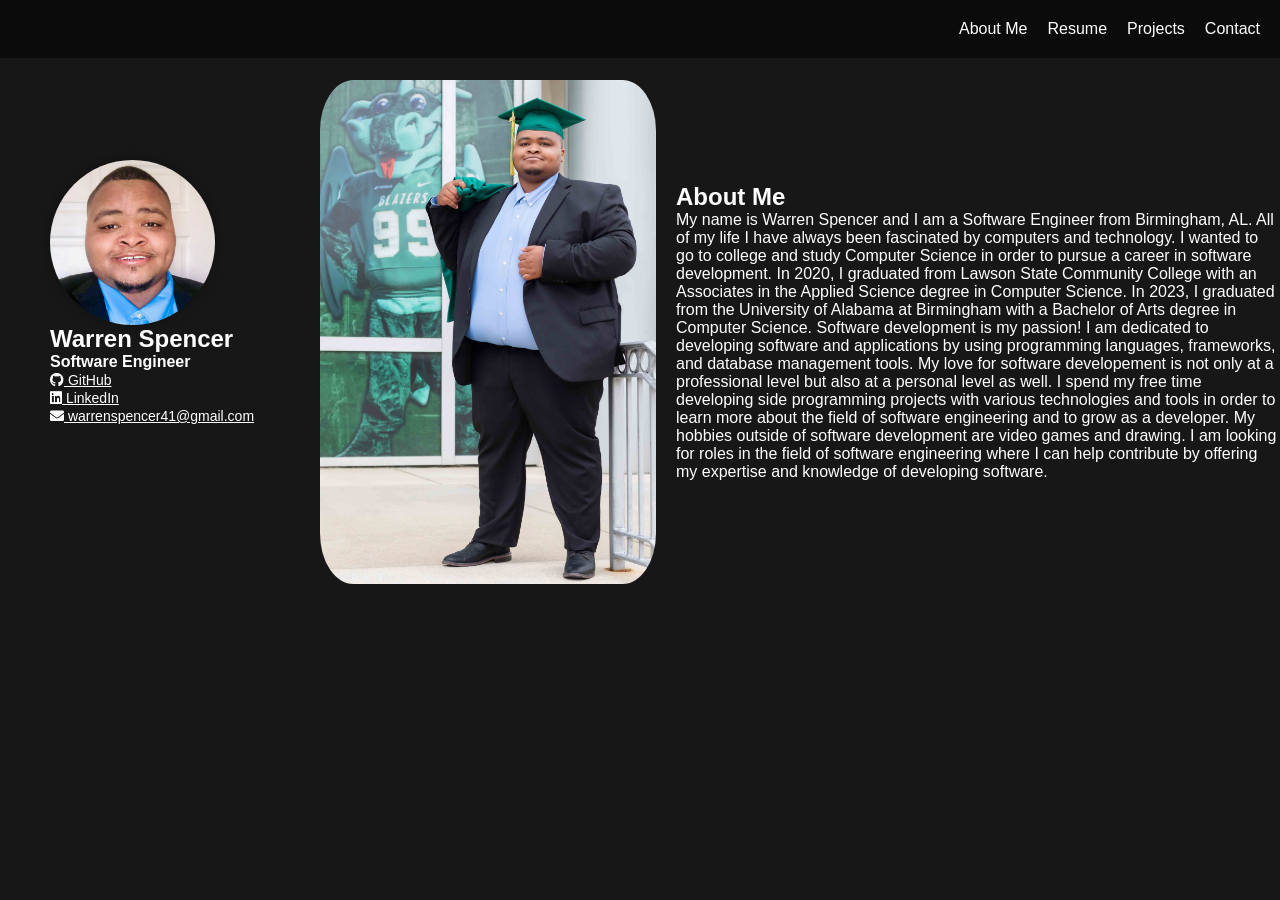
<file: index.html>
<!DOCTYPE html>
<html>
<head>
    <meta charset="utf-8">
    <meta http-equiv="X-UA-Compatible" content="IE=edge">
    <meta name="viewport" content="width=device-width, initial-scale=1">
    <title>Warren's Portfolio</title>
    <link rel="stylesheet" href="index.css">
    <link rel="stylesheet" href="https://cdnjs.cloudflare.com/ajax/libs/font-awesome/5.15.4/css/all.min.css">
</head>
<body>
    <header class="header" role="topnav" id="top">
        <div class="row">
            <nav class="nav" role="nav">
                <ul class="nav_links">
                    <li class="nav_link">
                        <a href="index.html">About Me</a>
                    </li>
                    <li class="nav_link">
                        <a href="resume.html">Resume</a>
                    </li>
                    <li class="nav_link">
                        <a href="projects.html">Projects</a>
                    </li>
                    <li class="nav_link">
                        <a href="contact.html">Contact</a>
                    </li>
                </ul>
            </nav>
        </div>
    </header>

    
    <div class="side-pane">
        <div class="zoom-container">
        <img src="images\GitHub.png" alt="Profile Picture">
        </div>
        <h2>Warren Spencer</h2>
        <h4>Software Engineer</h4>
        <ul class="profile_links">
            <li><a href="https://github.com/Warrenn205" target="_blank" class="github-icon"><i class="fab fa-github"></i> GitHub</a></li>
            <li><a href="https://www.linkedin.com/in/warrendavidspencer/" target="_blank" class="github-icon"><i class="fab fa-linkedin"></i> LinkedIn</a></li>
            <li><a href="mailto:your-warrenspencer41@gmail.com" target="_blank" class="github-icon"><i class="fas fa-envelope"></i> warrenspencer41@gmail.com</a></li>
        </ul>
    </div>

    <main>
        <section id="about" class="content-section">
            <div class="content">
                <img src="images/2023_11_12-Warren-UAB-Graduation-1012.JPG" alt="" width="450" height="580">
                <div class="text">
                    <h1>About Me</h1>
                    <p>My name is Warren Spencer and I am a Software Engineer from Birmingham, AL. All of my life I have always been fascinated by computers and technology. 
                    I wanted to go to college and study Computer Science in order to pursue a career in software development. In 2020, I graduated from Lawson State Community 
                    College with an Associates in the Applied Science degree in Computer Science. In 2023, I graduated from the University of Alabama at Birmingham with a 
                    Bachelor of Arts degree in Computer Science. Software development is my passion! I am dedicated to developing software and applications by using programming
                    languages, frameworks, and database management tools. My love for software developement is not only at a professional level but also at a personal level as well.
                    I spend my free time developing side programming projects with various technologies and tools in order to learn more about the field of software engineering
                    and to grow as a developer. My hobbies outside of software development are video games and drawing. I am looking for roles in the field of 
                    software engineering where I can help contribute by offering my expertise and knowledge of developing software.
                    </p>
                </div>
        </section>
    </main>
</body>
</html>
</file>
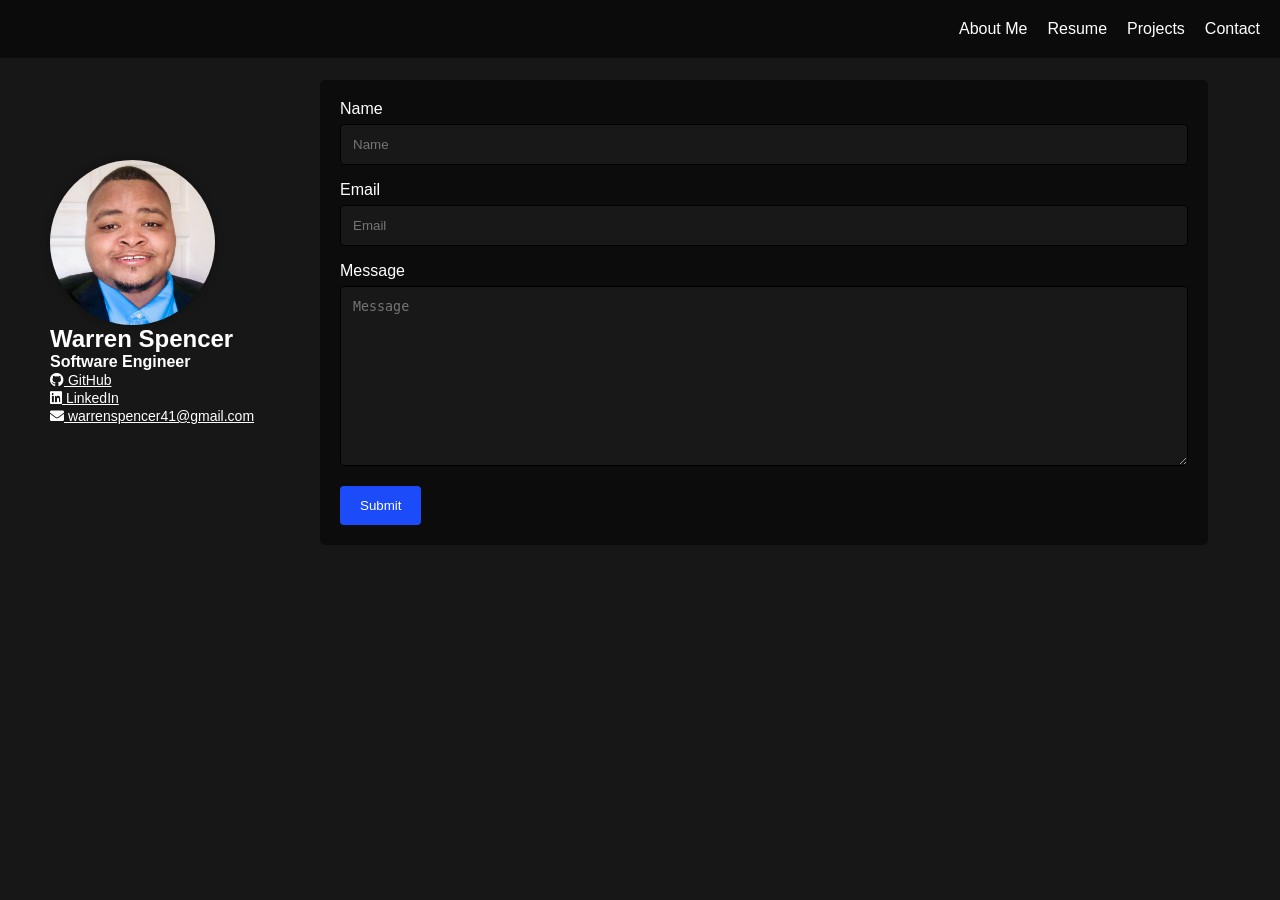
<file: contact.html>
<!DOCTYPE html>
<html>
<head>
    <meta charset="utf-8">
    <meta http-equiv="X-UA-Compatible" content="IE=edge">
    <meta name="viewport" content="width=device-width, initial-scale=1">
    <title>Warren's Portfolio</title>
    <link rel="stylesheet" href="index.css">
    <link rel="stylesheet" href="https://cdnjs.cloudflare.com/ajax/libs/font-awesome/5.15.4/css/all.min.css">
</head>
<body>
    <header class="header" role="topnav" id="top">
        <div class="row">
            <nav class="nav" role="nav">
                <ul class="nav_links">
                    <li class="nav_link">
                        <a href="index.html">About Me</a>
                    </li>
                    <li class="nav_link">
                        <a href="resume.html">Resume</a>
                    </li>
                    <li class="nav_link">
                        <a href="projects.html">Projects</a>
                    </li>
                    <li class="nav_link">
                        <a href="contact.html">Contact</a>
                    </li>
                </ul>
            </nav>
        </div>
    </header>

    
    <div class="side-pane">
        <div class="zoom-container">
        <img src="images\GitHub.png" alt="Profile Picture">
        </div>
        <h2>Warren Spencer</h2>
        <h4>Software Engineer</h4>
        <ul class="profile_links">
            <li><a href="https://github.com/Warrenn205" target="_blank" class="github-icon"><i class="fab fa-github"></i> GitHub</a></li>
            <li><a href="https://www.linkedin.com/in/warrendavidspencer/" target="_blank" class="github-icon"><i class="fab fa-linkedin"></i> LinkedIn</a></li>
            <li><a href="mailto:your-warrenspencer41@gmail.com" target="_blank" class="github-icon"><i class="fas fa-envelope"></i> warrenspencer41@gmail.com</a></li>
        </ul>
    </div>

    <main>
        <section id="about" class="content-section">
            <div class="container">
                    <label for="name">Name</label>
                    <input type="text" id="name" name="Name" placeholder="Name">
                    <label for="email">Email</label>
                    <input type="text" id="email" name="email" placeholder="Email">
                    <label for="message">Message</label>
                    <textarea id="message" name="subject" placeholder="Message" style="height:180px"></textarea>
                    <input type="submit" value="Submit">
                </div>
        </section>
    </main>
</body>
</html>
</file>
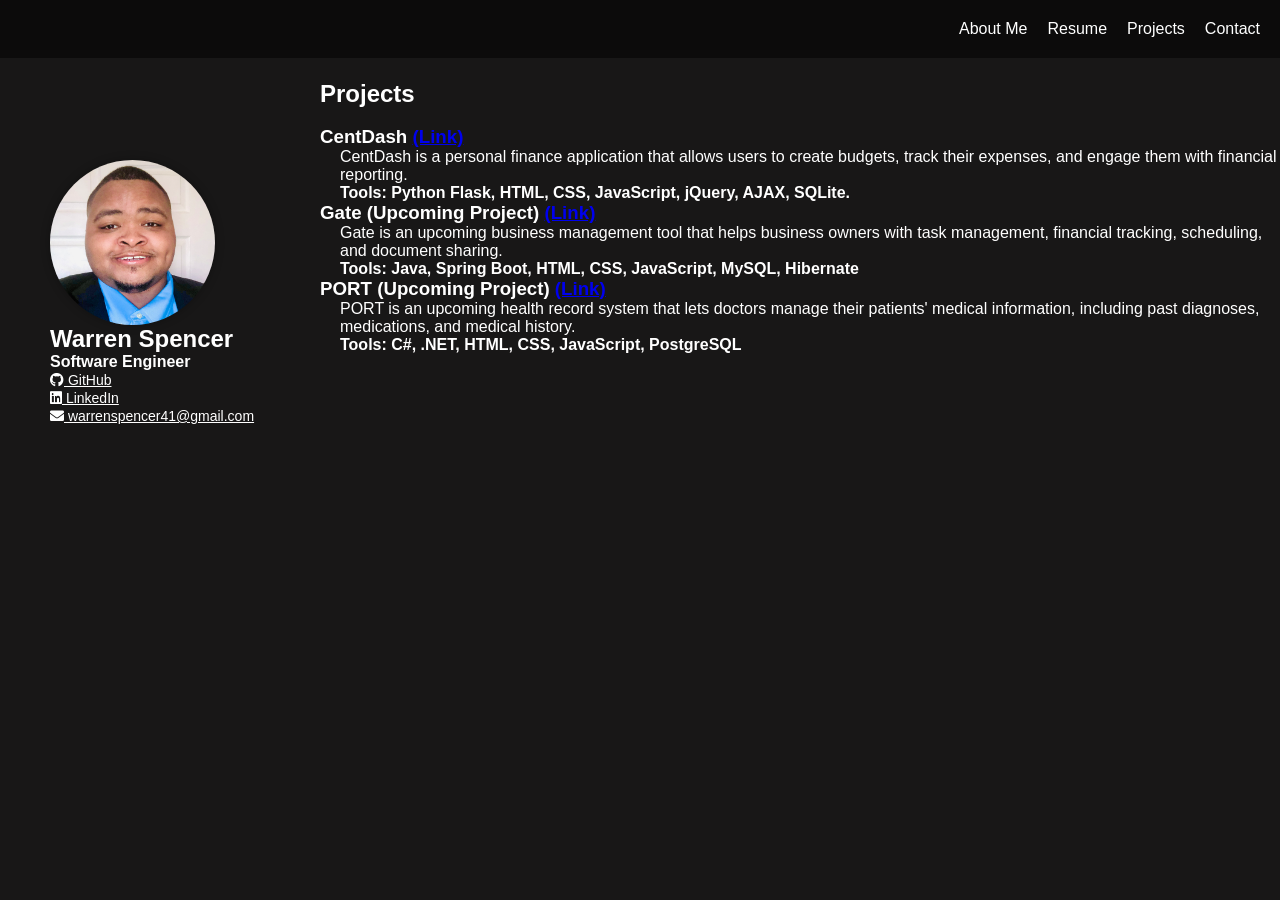
<file: projects.html>
<!DOCTYPE html>
<html>
<head>
    <meta charset="utf-8">
    <meta http-equiv="X-UA-Compatible" content="IE=edge">
    <meta name="viewport" content="width=device-width, initial-scale=1">
    <title>Warren's Portfolio</title>
    <link rel="stylesheet" href="index.css">
    <link rel="stylesheet" href="https://cdnjs.cloudflare.com/ajax/libs/font-awesome/5.15.4/css/all.min.css">
</head>
<body>
    <header class="header" role="topnav" id="top">
        <div class="row">
            <nav class="nav" role="nav">
                <ul class="nav_links">
                    <li class="nav_link">
                        <a href="index.html">About Me</a>
                    </li>
                    <li class="nav_link">
                        <a href="resume.html">Resume</a>
                    </li>
                    <li class="nav_link">
                        <a href="projects.html">Projects</a>
                    </li>
                    <li class="nav_link">
                        <a href="contact.html">Contact</a>
                    </li>
                </ul>
            </nav>
        </div>
    </header>

    
    <div class="side-pane">
        <div class="zoom-container">
        <img src="images\GitHub.png" alt="Profile Picture">
        </div>
        <h2>Warren Spencer</h2>
        <h4>Software Engineer</h4>
        <ul class="profile_links">
            <li><a href="https://github.com/Warrenn205" target="_blank" class="github-icon"><i class="fab fa-github"></i> GitHub</a></li>
            <li><a href="https://www.linkedin.com/in/warrendavidspencer/" target="_blank" class="github-icon"><i class="fab fa-linkedin"></i> LinkedIn</a></li>
            <li><a href="mailto:your-warrenspencer41@gmail.com" target="_blank" class="github-icon"><i class="fas fa-envelope"></i> warrenspencer41@gmail.com</a></li>
        </ul>
    </div>

    <main>
        <section id="projects" class="content-section">
            <div class="content3">
                <h1>Projects</h1>
                <br> 
                <h3>CentDash <a href="https://github.com/Warrenn205/CentDash" class="cent">(Link)</a></h2>
                <div class="text">
                <p>CentDash is a personal finance application that allows users to create budgets,
                    track their expenses, and engage them with financial reporting.
                    <br>
                    <h4>Tools: Python Flask, HTML, CSS, JavaScript, jQuery, AJAX, SQLite.</h4>
                </p>
            </div>
            <h3>Gate (Upcoming Project) <a href="https://github.com/Warrenn205/Gate" class="gate">(Link)</a></h2>
                <div class="text">
                <p>Gate is an upcoming business management tool that helps business owners with task management, financial tracking, scheduling, and document sharing.
                    <br>
                    <h4>Tools: Java, Spring Boot, HTML, CSS, JavaScript, MySQL, Hibernate</h4>
                </div>
            <h3>PORT (Upcoming Project) <a href="https://github.com/Warrenn205/PORT" class="port">(Link)</a></h2>
                    <div class="text">
                    <p>PORT is an upcoming health record system that lets doctors manage their patients' medical information, including past diagnoses, medications, and medical history.
                        <br>
                        <h4>Tools: C#, .NET, HTML, CSS, JavaScript, PostgreSQL</h4>
                </div>
        </section>
    </main>
</body>
</html>
</file>
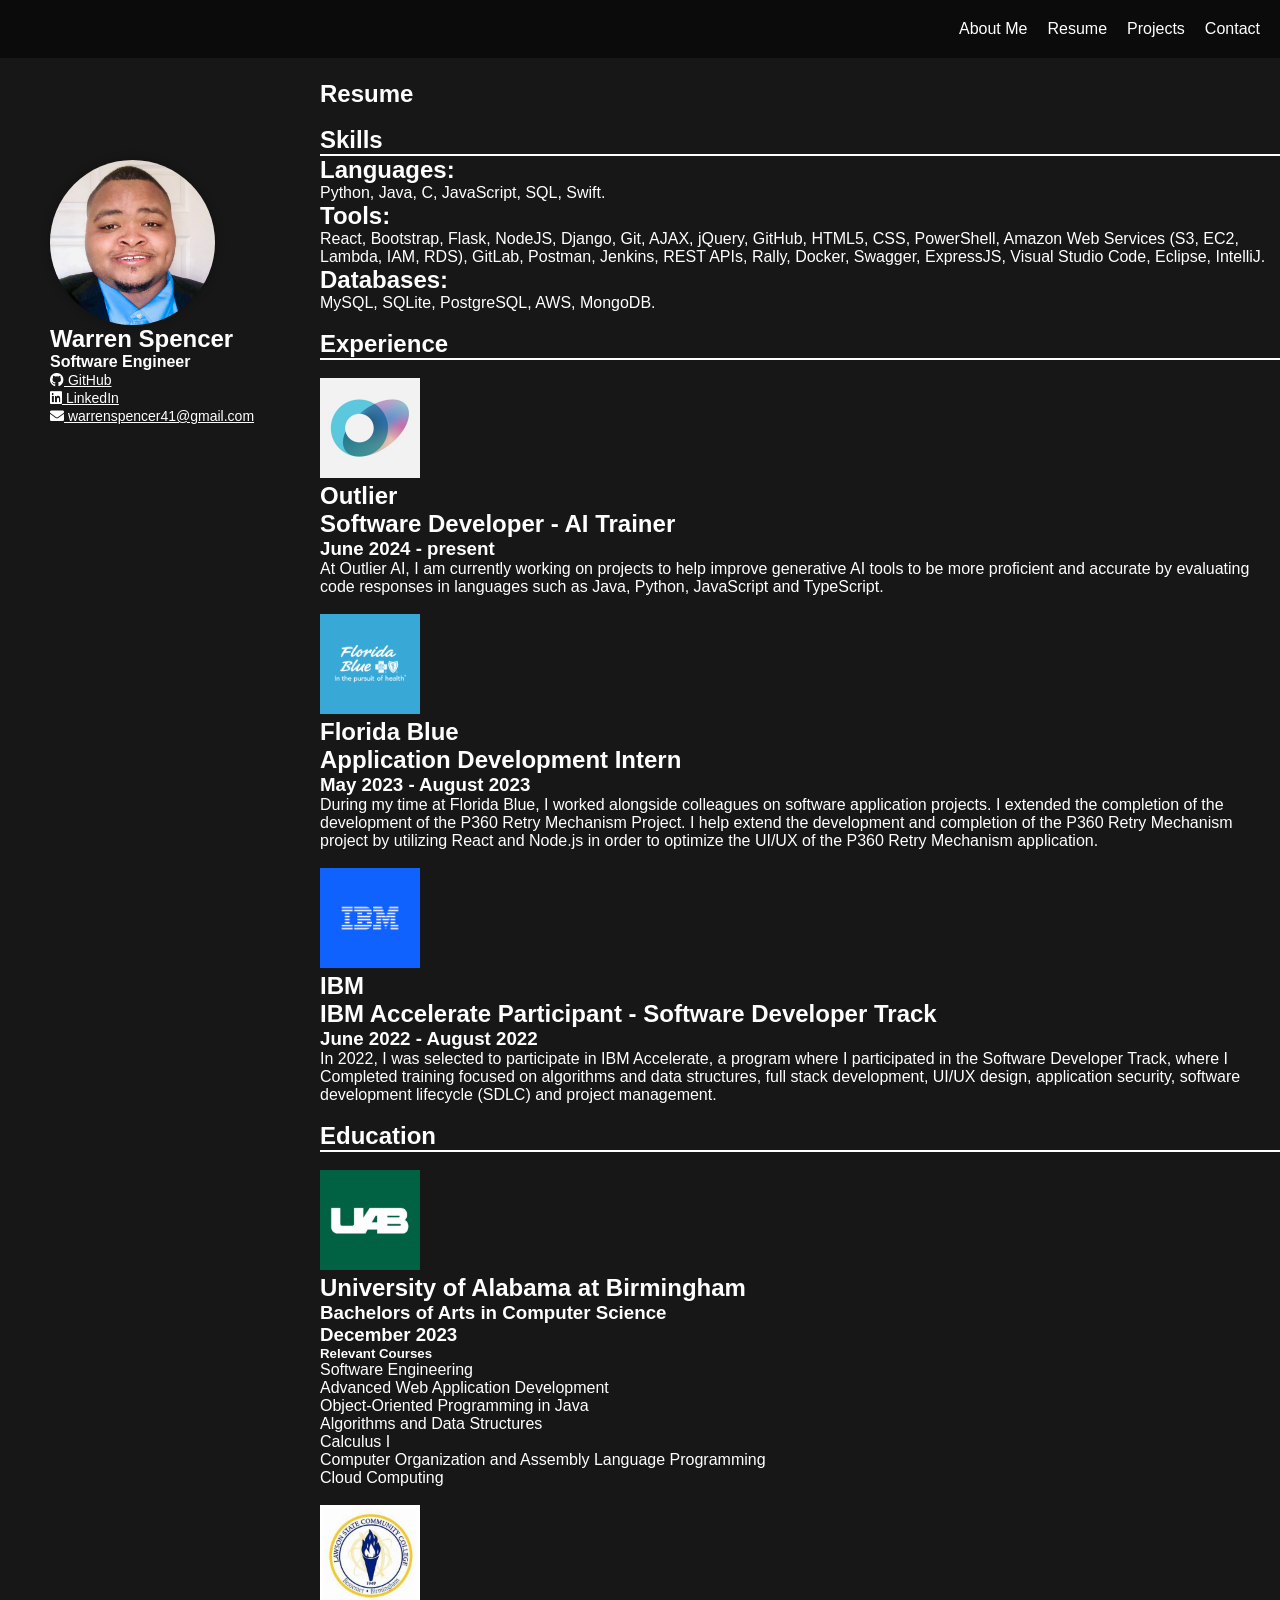
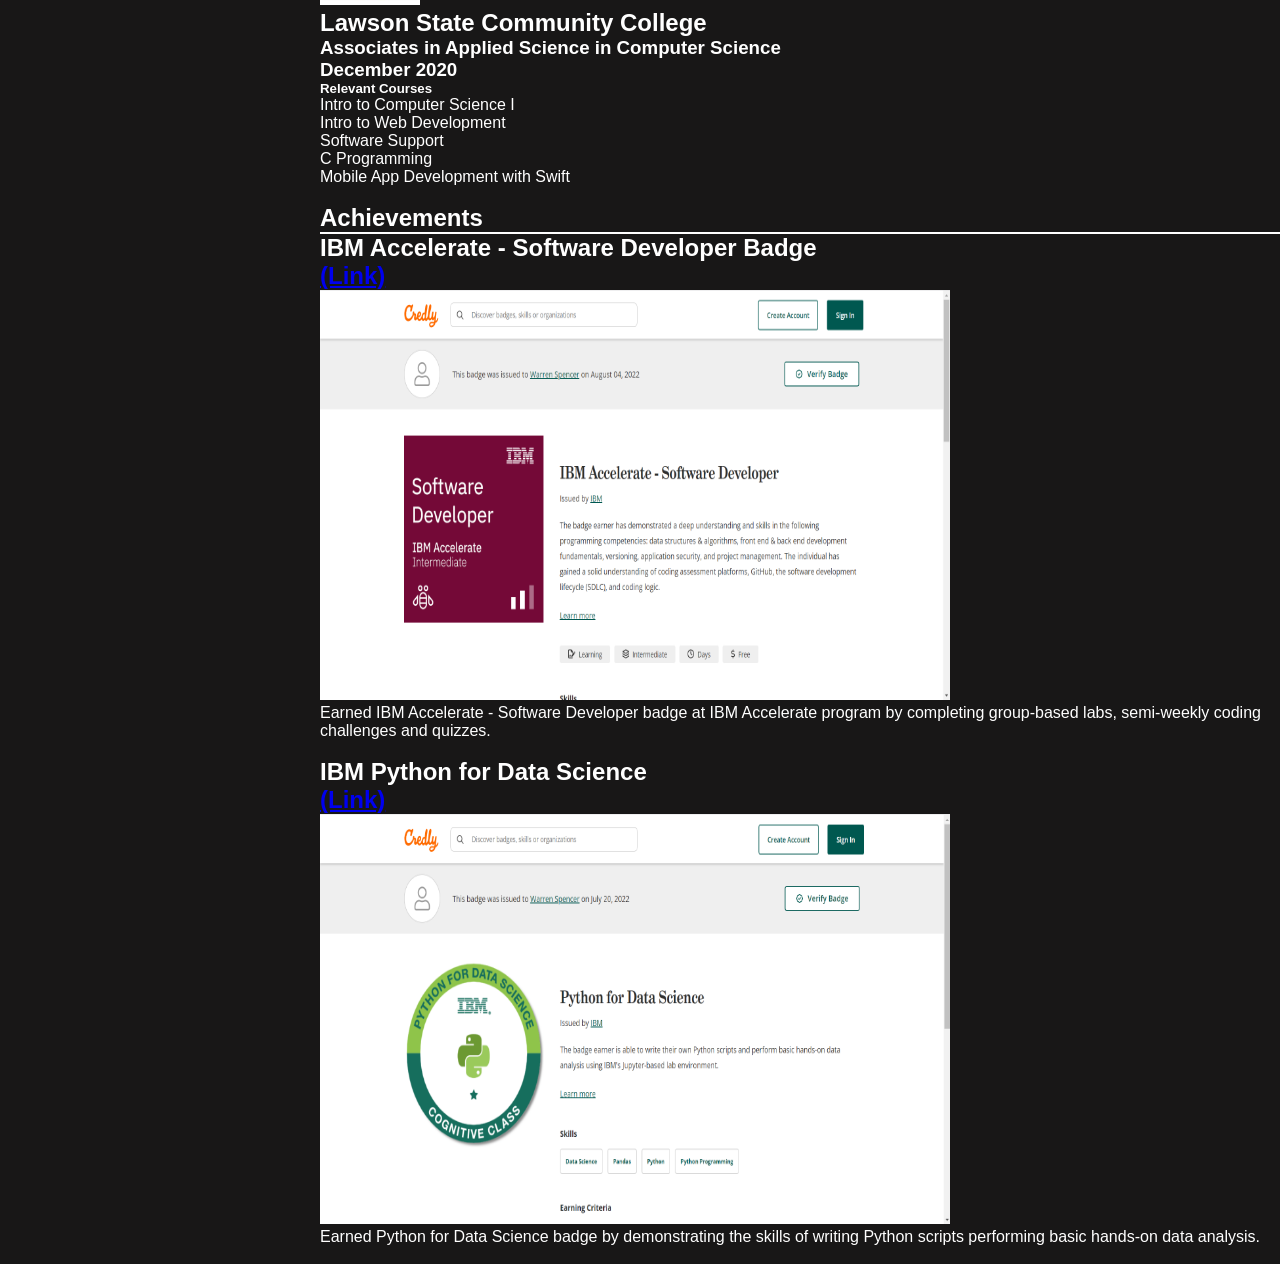
<file: resume.html>
<!DOCTYPE html>
<html>
<head>
    <meta charset="utf-8">
    <meta http-equiv="X-UA-Compatible" content="IE=edge">
    <meta name="viewport" content="width=device-width, initial-scale=1">
    <title>Warren's Portfolio</title>
    <link rel="stylesheet" href="index.css">
    <link rel="stylesheet" href="https://cdnjs.cloudflare.com/ajax/libs/font-awesome/5.15.4/css/all.min.css">
</head>
<body>
    <header class="header" role="topnav" id="top">
        <div class="row">
            <nav class="nav" role="nav">
                <ul class="nav_links">
                    <li class="nav_link">
                        <a href="index.html">About Me</a>
                    </li>
                    <li class="nav_link">
                        <a href="resume.html">Resume</a>
                    </li>
                    <li class="nav_link">
                        <a href="projects.html">Projects</a>
                    </li>
                    <li class="nav_link">
                        <a href="contact.html">Contact</a>
                    </li>
                </ul>
            </nav>
        </div>
    </header>

    
    <div class="side-pane">
        <div class="zoom-container">
        <img src="images\GitHub.png" alt="Profile Picture">
        </div>
        <h2>Warren Spencer</h2>
        <h4>Software Engineer</h4>
        <ul class="profile_links">
            <li><a href="https://github.com/Warrenn205" target="_blank" class="github-icon"><i class="fab fa-github"></i> GitHub</a></li>
            <li><a href="https://www.linkedin.com/in/warrendavidspencer/" target="_blank" class="github-icon"><i class="fab fa-linkedin"></i> LinkedIn</a></li>
            <li><a href="mailto:your-warrenspencer41@gmail.com" target="_blank" class="github-icon"><i class="fas fa-envelope"></i> warrenspencer41@gmail.com</a></li>
        </ul>
    </div>

    <main>
        <section id="resume" class="content-section">
            <div class="content2">
                <ul>
                    <li><h1>Resume</h1></li>
                    <br>
                    <div class="line-container">
                        <li><h2 class="line">Skills</h2></li>
                    </div>
                    <h1>Languages:</h1><p>Python, Java, C, JavaScript, SQL, Swift.</p>
                    <h1>Tools:</h1><p> React, Bootstrap, Flask, NodeJS, Django, Git, AJAX, jQuery, GitHub, HTML5, CSS, PowerShell, Amazon Web
                    Services (S3, EC2, Lambda, IAM, RDS), GitLab, Postman, Jenkins, REST APIs, Rally, Docker, Swagger, ExpressJS, Visual
                    Studio Code, Eclipse, IntelliJ.</p>
                    <h1>Databases:</h1><p>MySQL, SQLite, PostgreSQL, AWS, MongoDB.</p>
                    <br>
                    <div class="line-container">
                        <li><h2 class="line">Experience</h2></li>
                    </div>
                    <br>
                    <div class="outlier">
                        <img src="images/Outlier.jpg" alt="" class="logo-image">
                        <h1>Outlier </h1>
                        <h1>Software Developer - AI Trainer</h1>
                        <h3>June 2024 - present</h3>
                        <p>At Outlier AI, I am currently working on projects to help improve generative AI tools to be more proficient and accurate by
                            evaluating code responses in languages such as Java, Python, JavaScript and TypeScript.
                            </p>
                    </div>
                    <br>
                    <div class="florida">
                    <img src="images/Florida-Blue.png" alt="" class="logo-image">
                    <h1>Florida Blue </h1>
                    <h1>Application Development Intern</h1>
                    <h3>May 2023 - August 2023</h3>
                    <p>During my time at Florida Blue, I worked alongside colleagues on software application projects. I extended 
                        the completion of the development of the P360 Retry Mechanism Project. I help extend the development and completion of the P360 Retry Mechanism project by
                        utilizing React and Node.js in order to optimize the UI/UX of the P360 Retry Mechanism application.
                        </p>
                    </div>
                    <br>
                    <div class="ibm">
                    <img src="images/IBM image.png" alt="" class="logo-image">
                    <h1>IBM </h1>
                    <h1>IBM Accelerate Participant - Software Developer Track</h1>
                    <h3>June 2022 - August 2022</h3>
                    <p>In 2022, I was selected to participate in IBM Accelerate, a program where I participated in the Software Developer Track, where
                        I Completed training focused on algorithms and data structures, full stack development, UI/UX design, application security, 
                        software development lifecycle (SDLC) and project management.</p>
                    </div>
                    <br>
                    <div class="line-container">
                        <li><h2 class="line">Education</h2></li>
                    </div>
                    <br>
                    <div class="uab">
                    <img src="images/uab2.png" alt="" class="logo-image">
                    <h1>University of Alabama at Birmingham</h1>
                    <h3>Bachelors of Arts in Computer Science</h3>
                    <h3>December 2023</h3>
                    <h5>Relevant Courses</h5>
                    <ul>
                        <li>
                             <p>Software Engineering</p>
                        </li>
                        <li>
                            <p>Advanced Web Application Development</p>
                        </li>
                        <li>
                            <p>Object-Oriented Programming in Java</p>
                        </li>
                        <li>
                            <p>Algorithms and Data Structures</p>
                        </li>
                        <li>
                            <p>Calculus I</p>
                        </li>
                        <li>
                            <p>Computer Organization and Assembly Language Programming</p>
                        </li>
                        <li>
                            <p>Cloud Computing</p>
                        </li>
                    </ul>
                    </div>
                    <br>
                    <div class="lawsonstate">
                        <img src="images/LawsonStateCommunityCollege-BirminghamCampus.jpg" alt="" class="logo-image">
                        <h1>Lawson State Community College</h1>
                        <h3>Associates in Applied Science in Computer Science</h3>
                        <h3>December 2020</h3>
                    </div>
                    <h5>Relevant Courses</h5>
                    <ul>
                        <li>
                             <p>Intro to Computer Science I</p>
                        </li>
                        <li>
                            <p>Intro to Web Development</p>
                        </li>
                        <li>
                            <p>Software Support</p>
                        </li>
                        <li>
                            <p>C Programming</p>
                        </li>
                        <li>
                            <p>Mobile App Development with Swift</p>
                        </li>
                    </ul>
                    <br>
                    <div class="line-container">
                        <li><h2 class="line">Achievements</h2></li>
                    </div>
                    <h1>IBM Accelerate - Software Developer Badge</h1>
                    <h2><a href="https://www.credly.com/badges/9a655268-2564-47a0-9f3c-fcdcf7a5638e/linked_in_profile" class="ibm-badge">(Link)</a></h2>
                    <img src="images/Software Dev Badge IBM.png" alt="" class="acheivement-image">
                    <p>Earned IBM Accelerate - Software Developer badge at IBM Accelerate program by completing group-based labs,
                        semi-weekly coding challenges and quizzes.</p>
                    <br>
                    <h1>IBM Python for Data Science</h1></h1>
                    <h2><a href="https://www.credly.com/badges/983ae941-4072-4824-9a23-8cd6a34f1c42?source=linked_in_profile" class="ibm-badge">(Link)</a></h2>
                    <img src="images/Python for Data IBM.png" alt="" class="acheivement-image">
                    <p>Earned Python for Data Science badge by demonstrating the skills of writing Python scripts performing basic hands-on
                        data analysis.</p>
                    <br>
                </ul>
            </div>
        </section>
    </main>
</body>
</html>
</file>
<file: index.css>
* {
  margin: 0;
  padding: 0;
  box-sizing: border-box;
}


body {
  background-color: rgb(24, 23, 23);
  background-size: cover;
  background-position: center;
  font-family: 'Segoe UI', Tahoma, Geneva, Verdana, sans-serif; 
  color: white; 
}

.header {
  position: fixed; 
  top: 0; 
  width: 100%; 
  background-color: rgba(0, 0, 0, 0.5); 
  color: #fff;
  padding: 20px;
  z-index: 100; /* Ensure the header is above other elements */
}

.nav {
  display: flex;
  justify-content: flex-end; 
  align-items: center;
}

.nav_links {  
  list-style-type: none;
  display: flex;
}

.nav_link {
  margin-left: 20px;
}

.nav_link a {
  text-decoration: none;
  color: #fff;
  transition: color 0.3s ease;
}

.nav_link a:hover {
  color: #1440e0; 
}

.side-pane {
  position: fixed;
  margin-top: 80px; 
  margin-left: 50px;
  width: 250px; 
  float: left; 
  margin-right: 20px; 
}

.zoom-container {
  width: 165px; 
  height: 165px; 
  border-radius: 50%; 
  overflow: hidden; 
  box-shadow: 0 0 10px rgba(0, 0, 0, 0.3);
}

.zoom-container img {
  width: 105%; 
  height: 116%; 
  object-position: 90%;
}

.content {
  animation: fadeIn 3s; 
 }

@keyframes fadeIn {
  0% { opacity: 0; }
  100% { opacity: 1; }
}

.content2 {
  animation: fadeIn 3s; 
 }

@keyframes fadeIn {
  0% { opacity: 0; }
  100% { opacity: 1; }
}

.content3 {
  animation: fadeIn 3s; 
 }

@keyframes fadeIn {
  0% { opacity: 0; }
  100% { opacity: 1; }
}

.profile_links {
  text-decoration: none;
  color: white;
  transition: color 0.3s ease;
}

.profile_links a:hover {
  color: #1440e0; 
}

.github-icon {
  color: #ffffff; 
  font-size: 14px; 
  margin-top: 10px; 
}

ul {
  list-style-type: none; 
}

.content-section {
  margin-top: 80px; 
  margin-left: 320px;
  display: flex; 
}

.content {
  display: flex; 
  align-items: center; 
}

.text {
  margin-left: 20px; 
}

.content img {
  border-radius: 10%;
  width: 35%;
  height: 100%;
  object-fit: cover;
}

.line-container {
  width: 100%; 
}

.line {
  border-bottom: 2px solid rgb(255, 255, 255); 
}

.logo-image {
  width: 100px; 
  height: auto; 
}

.acheivement-image {
  width: 630px; 
  height: 410px; 
}


input[type=text], select, textarea {
  width: 100%; 
  padding: 12px; 
  background-color: #191818;
  color: #fff;
  border: 1px solid #000000; 
  border-radius: 4px; 
  box-sizing: border-box; 
  margin-top: 6px; 
  margin-bottom: 16px; 
  resize: vertical 
}


input[type=submit] {
  background-color: #1c4cfa;
  color: white;
  padding: 12px 20px;
  border: none;
  border-radius: 4px;
  cursor: pointer;
}

input[type=submit]:hover {
  background-color: #1440e0;
}

.container {
  border-radius: 5px;
  background-color: #0d0c0c;
  padding: 20px;
}
</file>
